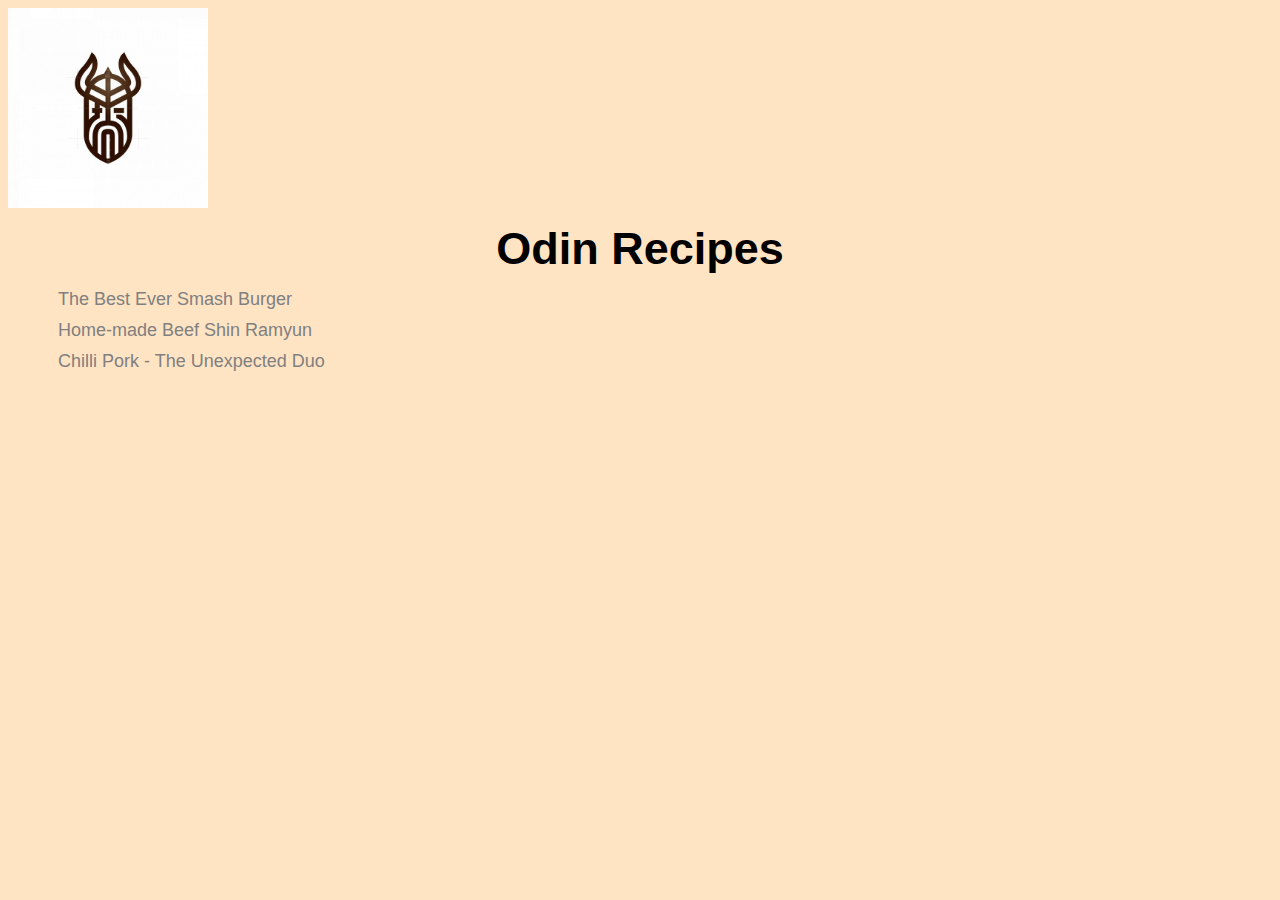
<file: index.html>
<!DOCTYPE html>
<html>
    <head>
        <meta charset="UTF-8">
        <link rel="stylesheet" href="./css/styles.css">
        <title>Odin Recipes</title>
    </head>
    <body>
        <img src="./img/logo.jpeg" alt="website logo" class="logo">

        <h1 class="center-header">Odin Recipes</h1>

        <ul class="recipes">
            <li><a href="./recipes/smashburger.html">The Best Ever Smash Burger</a></li>
            <li><a href="./recipes/shin-ramyun.html">Home-made Beef Shin Ramyun</a></li>
            <li><a href="./recipes/shin-ramyun.html">Chilli Pork - The Unexpected Duo</a></li>
        </ul>
    </body>
</html>
</file>
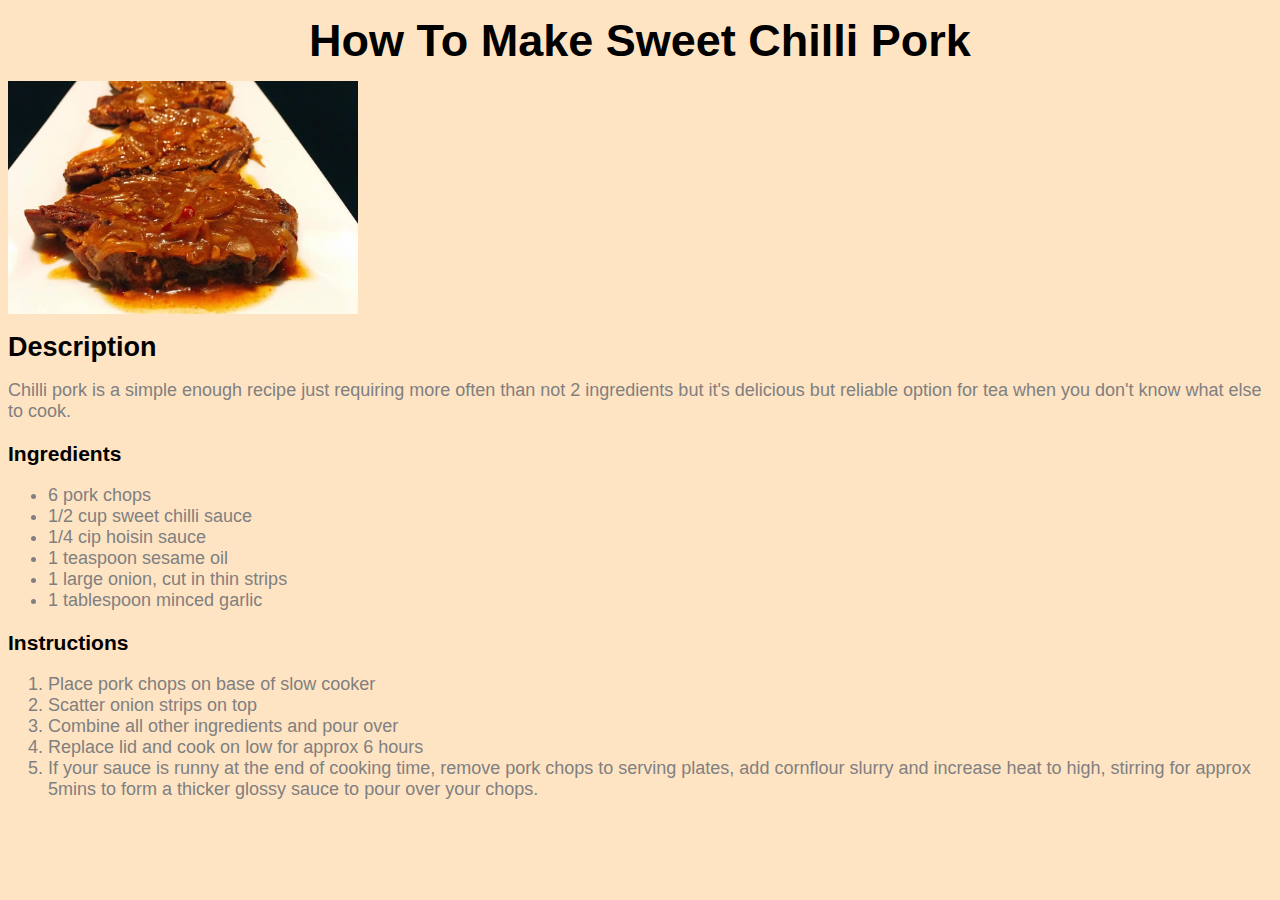
<file: recipes/chilli-pork.html>
<!DOCTYPE html>
<html>
    <head>
        <meta charset="UTF-8">
        <title>Sweet Chilli Pork Recipe</title>
        <link rel="stylesheet" href="../css/styles.css">
    </head>
    <body>
        <h1 class="center-header">How To Make Sweet Chilli Pork</h1>

        <img src="../img/pork-chops.jpeg" alt="chilli pork chops">


        <h2>Description</h2>
        <p>
            Chilli pork is a simple enough recipe just requiring more often than not 2 
            ingredients but it's delicious but reliable option for tea when you don't know what
            else to cook.
        </p>

        <h3>Ingredients</h3>
        <ul>
            <li>6 pork chops</li>
            <li>1/2 cup sweet chilli sauce</li>
            <li>1/4 cip hoisin sauce</li>
            <li>1 teaspoon sesame oil</li>
            <li>1 large onion, cut in thin strips</li>
            <li>1 tablespoon minced garlic</li>
        </ul>

        <h3>Instructions</h3>
        <ol>
            <li>Place pork chops on base of slow cooker</li>
            <li>Scatter onion strips on top</li>
            <li>Combine all other ingredients and pour over</li>
            <li>Replace lid and cook on low for approx 6 hours</li>
            <li>If your sauce is runny at the end of cooking time, remove pork chops to serving plates, add cornflour slurry and increase heat to high, stirring for approx 5mins to form a thicker glossy sauce to pour over your chops.</li>
        </ol>


    </body>
</html>
</file>
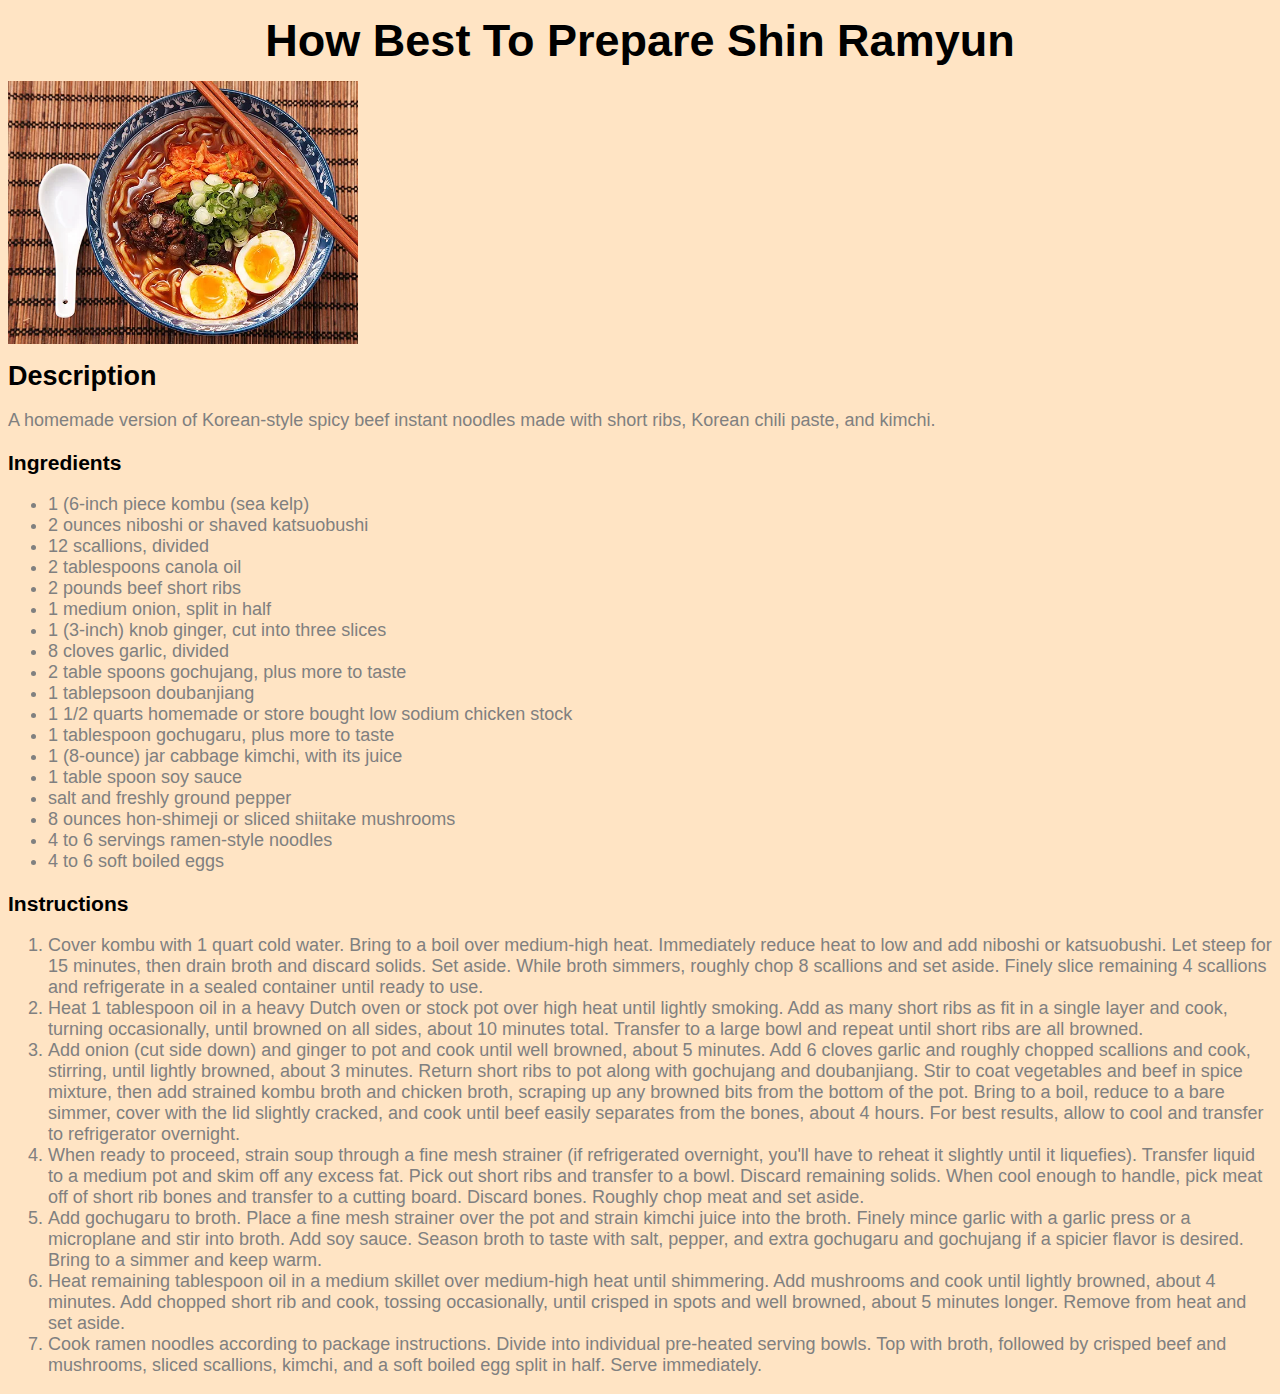
<file: recipes/shin-ramyun.html>
<!DOCTYPE html>
<html>
    <head>
        <meta charset="UTF-8">
        <title>World's Best Shin Ramyun</title>
        <link rel="stylesheet" href="../css/styles.css">
    </head>
    <body>
        <h1 class="center-header">How Best To Prepare Shin Ramyun</h1>

        <img src="../img/shin-ramyun.webp" alt="delicious beef shin ramyun">
        
        <h2>Description</h2>
        <p>A homemade version of Korean-style spicy beef instant noodles made with short ribs, Korean chili paste, and kimchi.</p>



        <h3 class="ingredients">Ingredients</h3>
        <ul>
            <li>1 (6-inch piece kombu (sea kelp)</li>
            <li>2 ounces niboshi or shaved katsuobushi</li>
            <li>12 scallions, divided</li>
            <li>2 tablespoons canola oil</li>
            <li>2 pounds beef short ribs</li>
            <li>1 medium onion, split in half</li>
            <li>1 (3-inch) knob ginger, cut into three slices</li>
            <li>8 cloves garlic, divided</li>
            <li>2 table spoons gochujang, plus more to taste</li>
            <li>1 tablepsoon doubanjiang</li>
            <li>1 1/2 quarts homemade or store bought low sodium chicken stock</li>
            <li>1 tablespoon gochugaru, plus more to taste</li>
            <li>1 (8-ounce) jar cabbage kimchi, with its juice</li>
            <li>1 table spoon soy sauce</li>
            <li>salt and freshly ground pepper</li>
            <li>8 ounces hon-shimeji or sliced shiitake mushrooms</li>
            <li>4 to 6 servings ramen-style noodles</li>
            <li>4 to 6 soft boiled eggs</li>
        </ul>

            <h3 class="instructions">Instructions</h3>
            <ol>
                <li>Cover kombu with 1 quart cold water. Bring to a boil over medium-high heat. Immediately reduce heat to low and add niboshi or katsuobushi. Let steep for 15 minutes, then drain broth and discard solids. Set aside. While broth simmers, roughly chop 8 scallions and set aside. Finely slice remaining 4 scallions and refrigerate in a sealed container until ready to use.</li>
                <li>Heat 1 tablespoon oil in a heavy Dutch oven or stock pot over high heat until lightly smoking. Add as many short ribs as fit in a single layer and cook, turning occasionally, until browned on all sides, about 10 minutes total. Transfer to a large bowl and repeat until short ribs are all browned.</li>
                <li>Add onion (cut side down) and ginger to pot and cook until well browned, about 5 minutes. Add 6 cloves garlic and roughly chopped scallions and cook, stirring, until lightly browned, about 3 minutes. Return short ribs to pot along with gochujang and doubanjiang. Stir to coat vegetables and beef in spice mixture, then add strained kombu broth and chicken broth, scraping up any browned bits from the bottom of the pot. Bring to a boil, reduce to a bare simmer, cover with the lid slightly cracked, and cook until beef easily separates from the bones, about 4 hours. For best results, allow to cool and transfer to refrigerator overnight.</li>
                <li>When ready to proceed, strain soup through a fine mesh strainer (if refrigerated overnight, you'll have to reheat it slightly until it liquefies). Transfer liquid to a medium pot and skim off any excess fat. Pick out short ribs and transfer to a bowl. Discard remaining solids. When cool enough to handle, pick meat off of short rib bones and transfer to a cutting board. Discard bones. Roughly chop meat and set aside.</li>
                <li>Add gochugaru to broth. Place a fine mesh strainer over the pot and strain kimchi juice into the broth. Finely mince garlic with a garlic press or a microplane and stir into broth. Add soy sauce. Season broth to taste with salt, pepper, and extra gochugaru and gochujang if a spicier flavor is desired. Bring to a simmer and keep warm.</li>
                <li>Heat remaining tablespoon oil in a medium skillet over medium-high heat until shimmering. Add mushrooms and cook until lightly browned, about 4 minutes. Add chopped short rib and cook, tossing occasionally, until crisped in spots and well browned, about 5 minutes longer. Remove from heat and set aside.</li>
                <li>Cook ramen noodles according to package instructions. Divide into individual pre-heated serving bowls. Top with broth, followed by crisped beef and mushrooms, sliced scallions, kimchi, and a soft boiled egg split in half. Serve immediately.</li>
            </ol>

    </body>
</html>
</file>
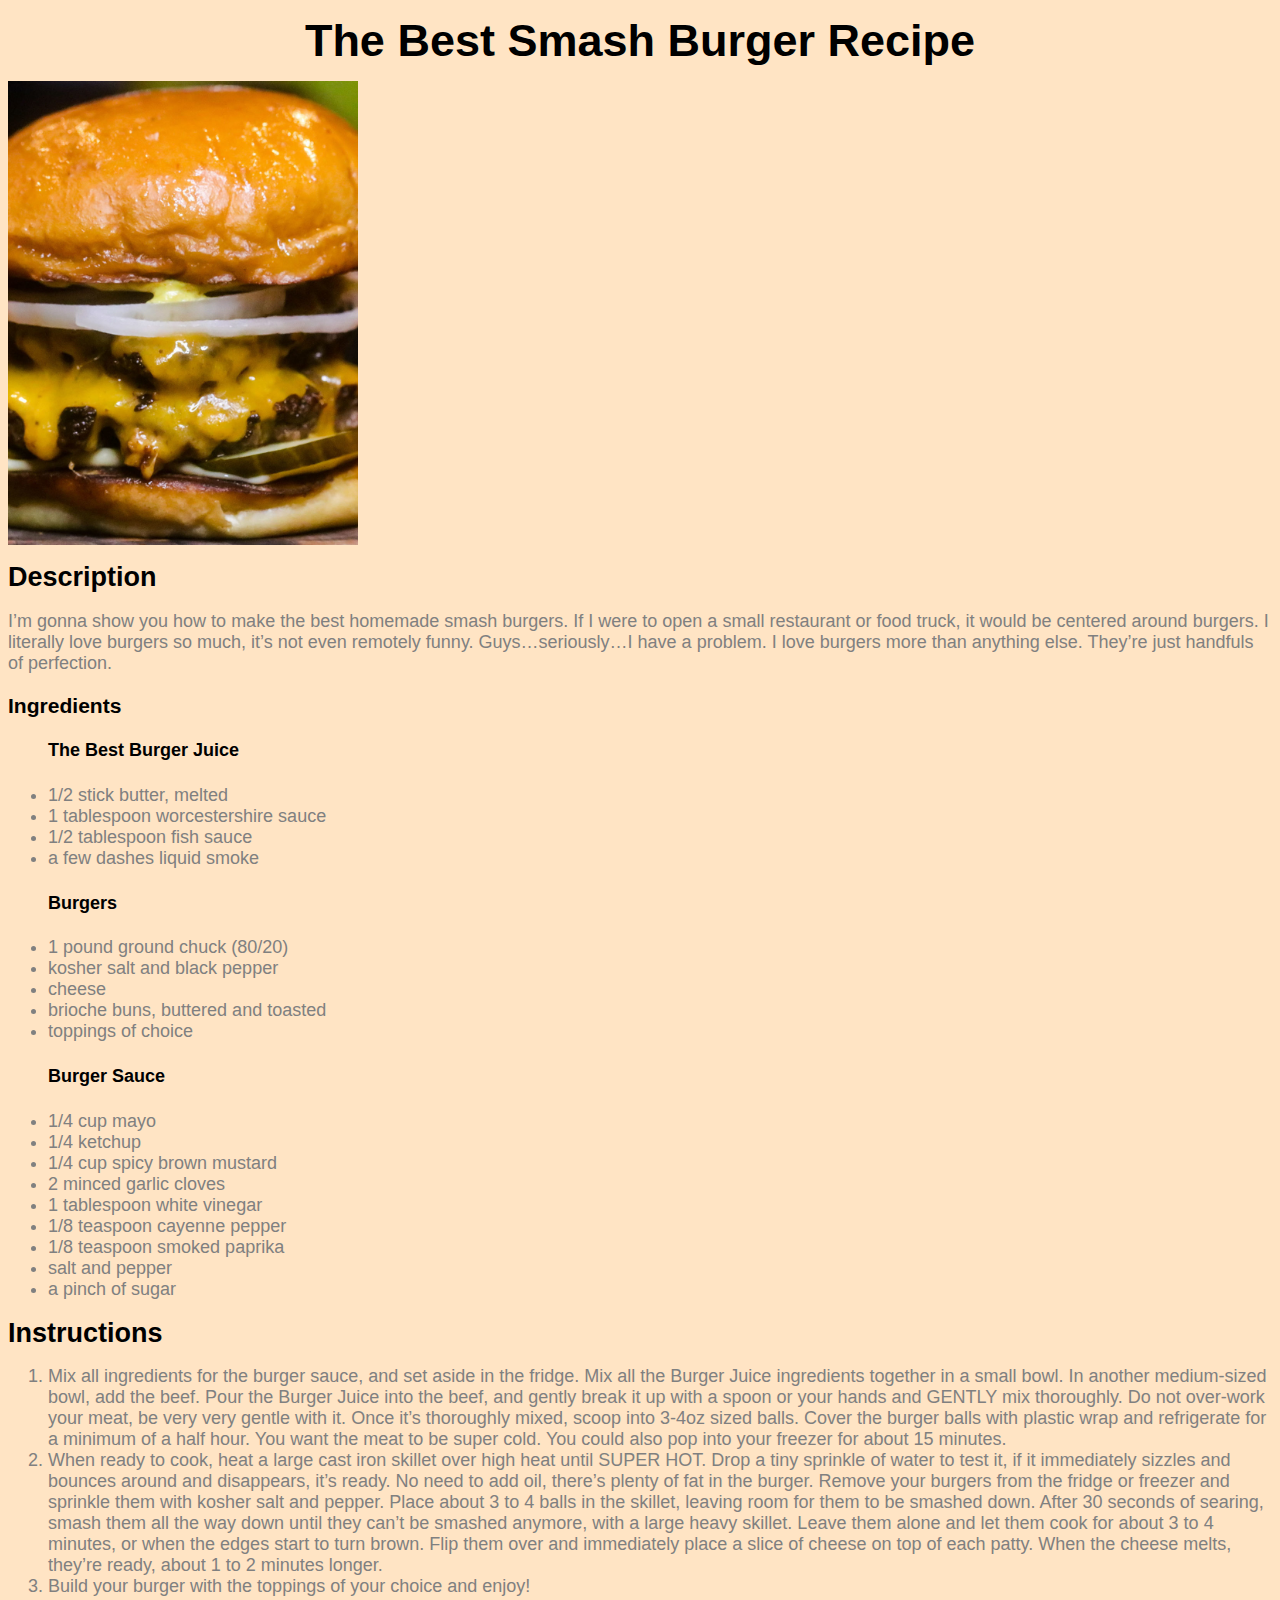
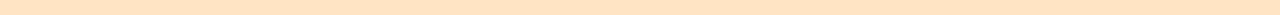
<file: recipes/smashburger.html>
<!DOCTYPE html>
<html>
    <head>
        <meta charset="UTF-8">
        <link rel="stylesheet" href="../css/styles.css">
        <title>The Best Smash Burger Recipe</title>
    </head>
    <body>
        <h1 class="center-header">The Best Smash Burger Recipe</h1>

        <img src="../img/homemade-smash-burger-feature.jpeg" alt="a delicious looking smash burger">

        <h2>Description</h2>
        <p>I’m gonna show you how to make the best homemade smash burgers. If I were to open a small restaurant or food truck, it would be centered around burgers. I literally love burgers so much, it’s not even remotely funny. Guys…seriously…I have a problem. I love burgers more than anything else. They’re just handfuls of perfection. </p>

        <h3>Ingredients</h3>
        <ul>
            <h4 class="ingredients">The Best Burger Juice</h4>
            <li>
                1/2 stick butter, melted
            </li>
            <li>
                1 tablespoon worcestershire sauce
            </li>
            <li>
                1/2 tablespoon fish sauce
            </li>
            <li>
                a few dashes liquid smoke
            </li>
        </ul>

        <ul>
            <h4 class="ingredients">Burgers</h4>
            <li>1 pound ground chuck (80/20)</li>
            <li>kosher salt and black pepper</li>
            <li>cheese</li>
            <li>brioche buns, buttered and toasted</li>
            <li>toppings of choice</li>
        </ul>

        <ul>
            <h4 class="ingredients">Burger Sauce</h4>
            <li>1/4 cup mayo</li>
            <li>1/4 ketchup</li>
            <li>1/4 cup spicy brown mustard</li>
            <li>2 minced garlic cloves</li>
            <li>1 tablespoon white vinegar</li>
            <li>1/8 teaspoon cayenne pepper</li>
            <li>1/8 teaspoon smoked paprika</li>
            <li>salt and pepper</li>
            <li>a pinch of sugar</li>
        </ul>

        <h2>Instructions</h2>
        <ol>
            <li>Mix all ingredients for the burger sauce, and set aside in the fridge. Mix all the Burger Juice ingredients together in a small bowl. In another medium-sized bowl, add the beef. Pour the Burger Juice into the beef, and gently break it up with a spoon or your hands and GENTLY mix thoroughly. Do not over-work your meat, be very very gentle with it. Once it’s thoroughly mixed, scoop into 3-4oz sized balls. Cover the burger balls with plastic wrap and refrigerate for a minimum of a half hour. You want the meat to be super cold. You could also pop into your freezer for about 15 minutes.</li>
            <li>When ready to cook, heat a large cast iron skillet over high heat until SUPER HOT. Drop a tiny sprinkle of water to test it, if it immediately sizzles and bounces around and disappears, it’s ready. No need to add oil, there’s plenty of fat in the burger. Remove your burgers from the fridge or freezer and sprinkle them with kosher salt and pepper. Place about 3 to 4 balls in the skillet, leaving room for them to be smashed down. After 30 seconds of searing, smash them all the way down until they can’t be smashed anymore, with a large heavy skillet. Leave them alone and let them cook for about 3 to 4 minutes, or when the edges start to turn brown. Flip them over and immediately place a slice of cheese on top of each patty. When the cheese melts, they’re ready, about 1 to 2 minutes longer.</li>
            <li>Build your burger with the toppings of your choice and enjoy!</li>
        </ol>

    </body>
</html>
</file>
<file: css/styles.css>
body {
    background-color: bisque;
    font-family: sans-serif;
    font-size: 18px;
    line-height: 21px;
}


.logo {
    display: block;
    margin-left: 0;
    margin-top: 0;
    width: 200px;
}

.center-header {
    text-align: center;
    font-size: 45px;
    color: black;
}

.recipes {
    list-style: none;
}

.recipes li {
    margin: 10px;
}

.recipes li a {
    text-decoration: none;
    color: grey;
}

p, ul, ol{
    color: grey;
}

.ingredients {
    color: black;
}

img {
    display: block;
    width: 350px;
}
</file>
